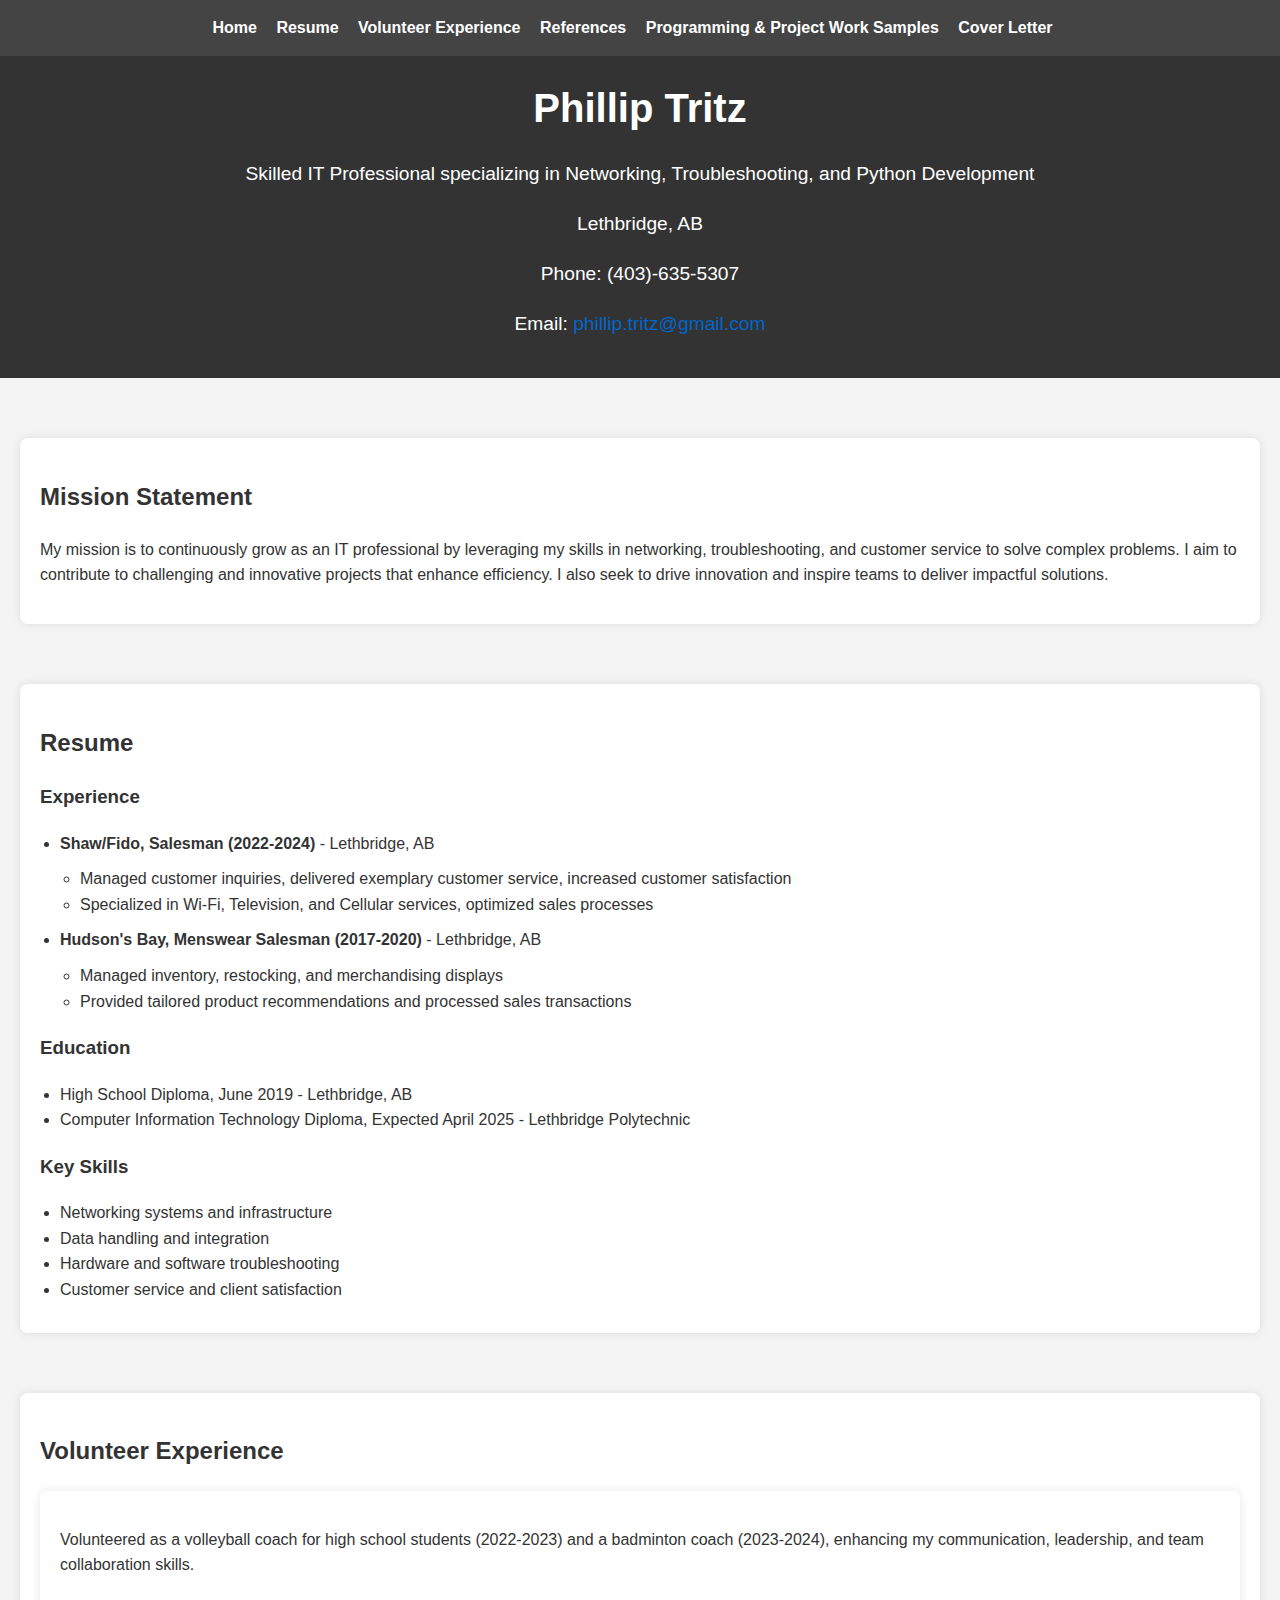
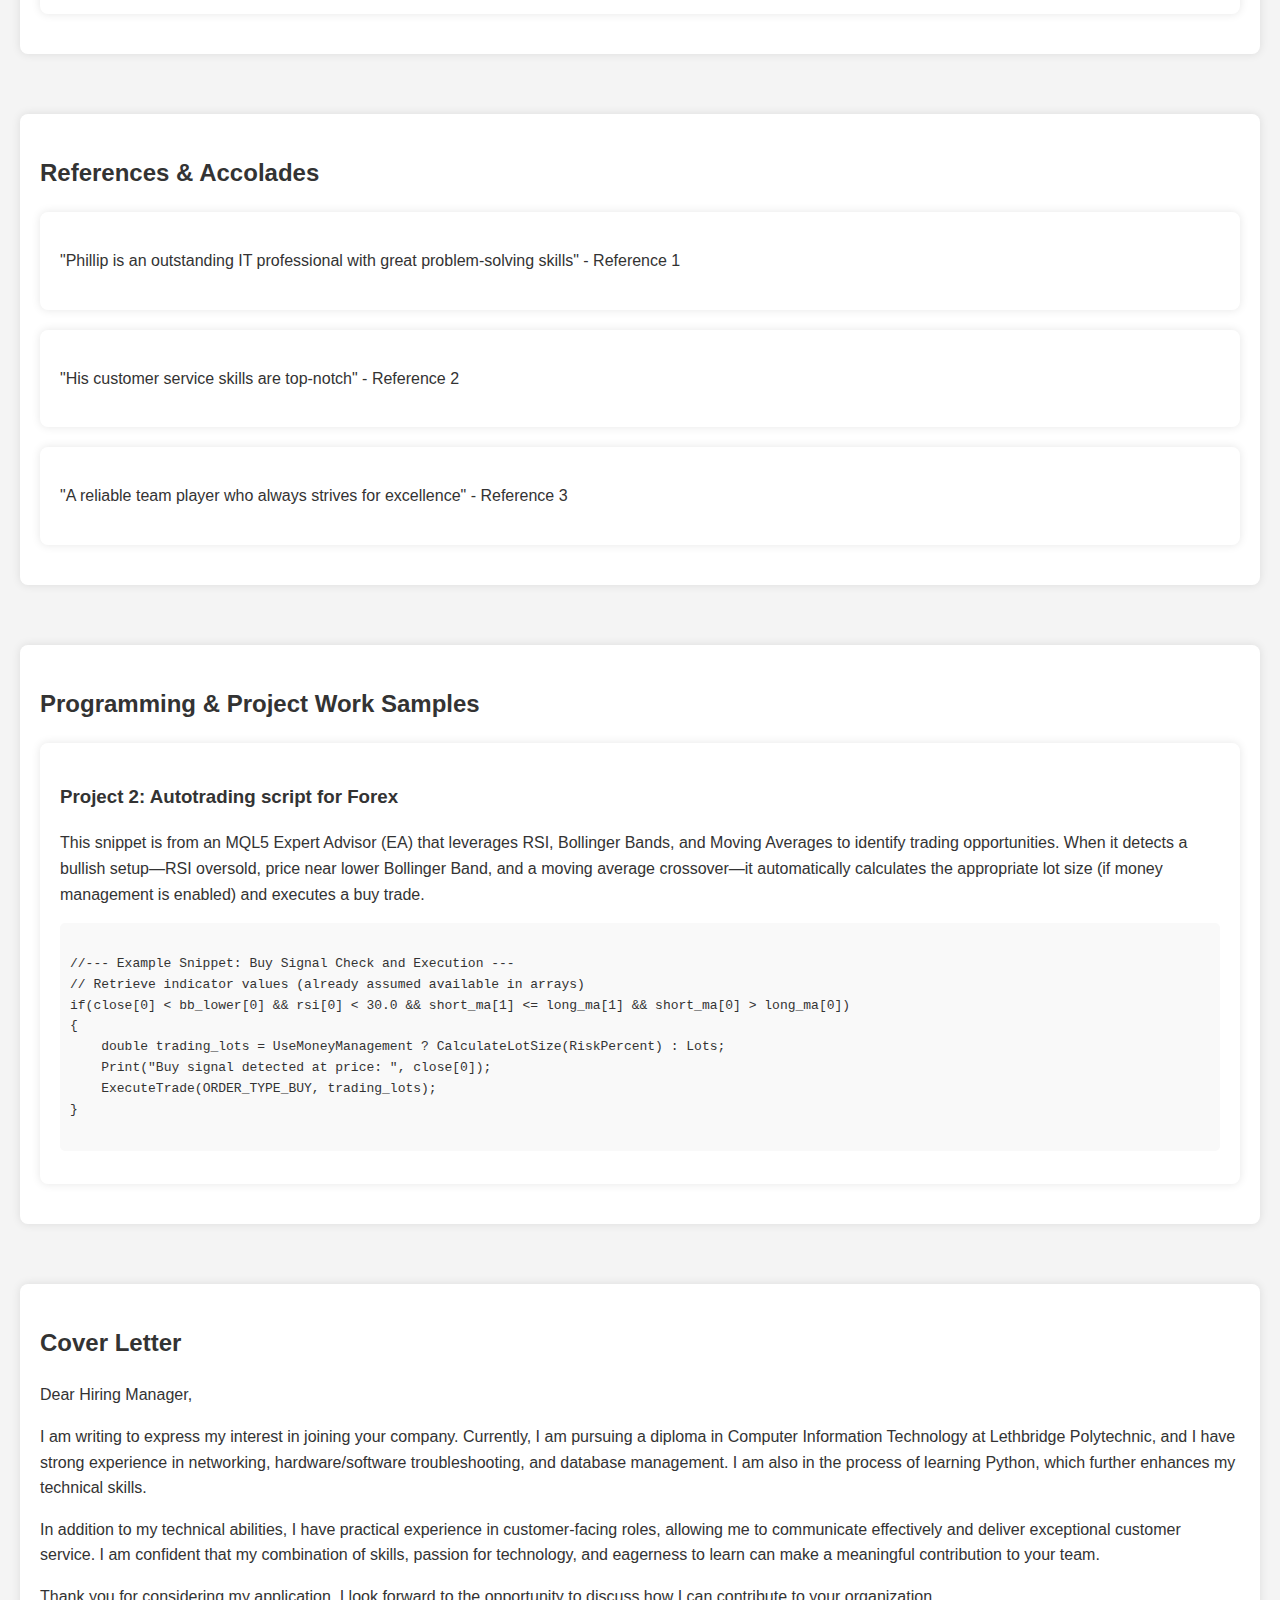
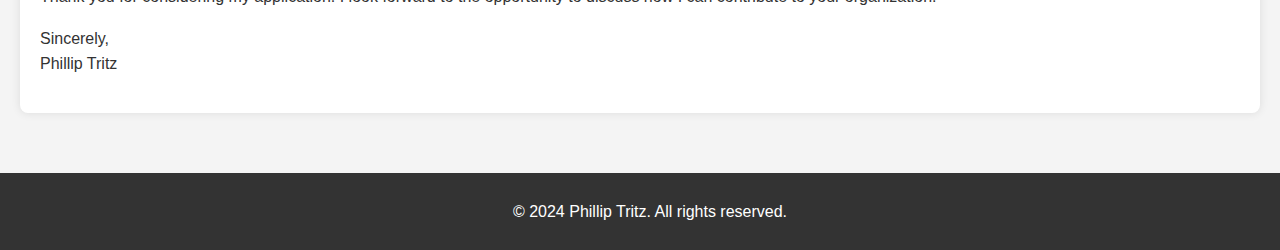
<file: index.html>
<!DOCTYPE html>
<html lang="en">
<head>
    <meta charset="UTF-8">
    <meta name="viewport" content="width=device-width, initial-scale=1.0">
    <title>Phillip Tritz - IT Portfolio</title>
    <link rel="stylesheet" href="styles.css">
</head>
<body>
    <nav>
        <ul>
            <li><a href="#mission">Home</a></li>
            <li><a href="#resume">Resume</a></li>
            <li><a href="#volunteer">Volunteer Experience</a></li>
            <li><a href="#references">References</a></li>
            <li><a href="#work-samples">Programming & Project Work Samples</a></li>
            <li><a href="#cover-letter">Cover Letter</a></li>
        </ul>
    </nav>

    <header>
        <h1>Phillip Tritz</h1>
        <p>Skilled IT Professional specializing in Networking, Troubleshooting, and Python Development</p>
        <address>
            <p>Lethbridge, AB</p>
            <p>Phone: (403)-635-5307</p>
            <p>Email: <a href="mailto:phillip.tritz@gmail.com">phillip.tritz@gmail.com</a></p>
        </address>
    </header>

    <section id="mission">
        <h2>Mission Statement</h2>
        <p>My mission is to continuously grow as an IT professional by leveraging my skills in networking, troubleshooting, and customer service to solve complex problems. I aim to contribute to challenging and innovative projects that enhance efficiency. I also seek to drive innovation and inspire teams to deliver impactful solutions.</p>
    </section>

    <section id="resume">
        <h2>Resume</h2>
        <h3>Experience</h3>
        <ul>
            <li>
                <strong>Shaw/Fido, Salesman (2022-2024)</strong> - Lethbridge, AB
                <ul>
                    <li>Managed customer inquiries, delivered exemplary customer service, increased customer satisfaction</li>
                    <li>Specialized in Wi-Fi, Television, and Cellular services, optimized sales processes</li>
                </ul>
            </li>
            <li>
                <strong>Hudson's Bay, Menswear Salesman (2017-2020)</strong> - Lethbridge, AB
                <ul>
                    <li>Managed inventory, restocking, and merchandising displays</li>
                    <li>Provided tailored product recommendations and processed sales transactions</li>
                </ul>
            </li>
        </ul>
        <h3>Education</h3>
        <ul>
            <li>High School Diploma, June 2019 - Lethbridge, AB</li>
            <li>Computer Information Technology Diploma, Expected April 2025 - Lethbridge Polytechnic</li>
        </ul>
        <h3>Key Skills</h3>
        <ul>
            <li>Networking systems and infrastructure</li>
            <li>Data handling and integration</li>
            <li>Hardware and software troubleshooting</li>
            <li>Customer service and client satisfaction</li>
        </ul>
    </section>

    <section id="volunteer">
        <h2>Volunteer Experience</h2>
        <div class="projects">
            <div class="project-card">
                <p>Volunteered as a volleyball coach for high school students (2022-2023) and a badminton coach (2023-2024), enhancing my communication, leadership, and team collaboration skills.</p>
            </div>
        </div>
    </section>

    <section id="references">
        <h2>References & Accolades</h2>
        <div class="projects">
            <div class="project-card">
                <p>"Phillip is an outstanding IT professional with great problem-solving skills" - Reference 1</p>
            </div>
            <div class="project-card">
                <p>"His customer service skills are top-notch" - Reference 2</p>
            </div>
            <div class="project-card">
                <p>"A reliable team player who always strives for excellence" - Reference 3</p>
            </div>
        </div>
    </section>

    <section id="work-samples">
        <h2>Programming & Project Work Samples</h2>
        <div class="projects">
            <div class="project-card">
                <h3>Project 2: Autotrading script for Forex</h3>
                <p>This snippet is from an MQL5 Expert Advisor (EA) that leverages RSI, Bollinger Bands, and Moving Averages to identify trading opportunities. When it detects a bullish setup—RSI oversold, price near lower Bollinger Band, and a moving average crossover—it automatically calculates the appropriate lot size (if money management is enabled) and executes a buy trade.</p>
                <pre><code>
//--- Example Snippet: Buy Signal Check and Execution ---
// Retrieve indicator values (already assumed available in arrays)
if(close[0] < bb_lower[0] && rsi[0] < 30.0 && short_ma[1] <= long_ma[1] && short_ma[0] > long_ma[0])
{
    double trading_lots = UseMoneyManagement ? CalculateLotSize(RiskPercent) : Lots;
    Print("Buy signal detected at price: ", close[0]);
    ExecuteTrade(ORDER_TYPE_BUY, trading_lots);
}
                </code></pre>
            </div>
        </div>
    </section>

    <section id="cover-letter">
        <h2>Cover Letter</h2>
        <p>Dear Hiring Manager,</p>
        <p>I am writing to express my interest in joining your company. Currently, I am pursuing a diploma in Computer Information Technology at Lethbridge Polytechnic, and I have strong experience in networking, hardware/software troubleshooting, and database management. I am also in the process of learning Python, which further enhances my technical skills.</p>
        <p>In addition to my technical abilities, I have practical experience in customer-facing roles, allowing me to communicate effectively and deliver exceptional customer service. I am confident that my combination of skills, passion for technology, and eagerness to learn can make a meaningful contribution to your team.</p>
        <p>Thank you for considering my application. I look forward to the opportunity to discuss how I can contribute to your organization.</p>
        <p>Sincerely,<br>Phillip Tritz</p>
    </section>

    <footer>
        <p>&copy; 2024 Phillip Tritz. All rights reserved.</p>
    </footer>

    <!-- JavaScript for smooth scrolling (optional) -->
    <script>
        document.querySelectorAll('a[href^="#"]').forEach(anchor => {
            anchor.addEventListener('click', function (e) {
                e.preventDefault();
                document.querySelector(this.getAttribute('href')).scrollIntoView({
                    behavior: 'smooth'
                });
            });
        });
    </script>
</body>
</html>
</file>
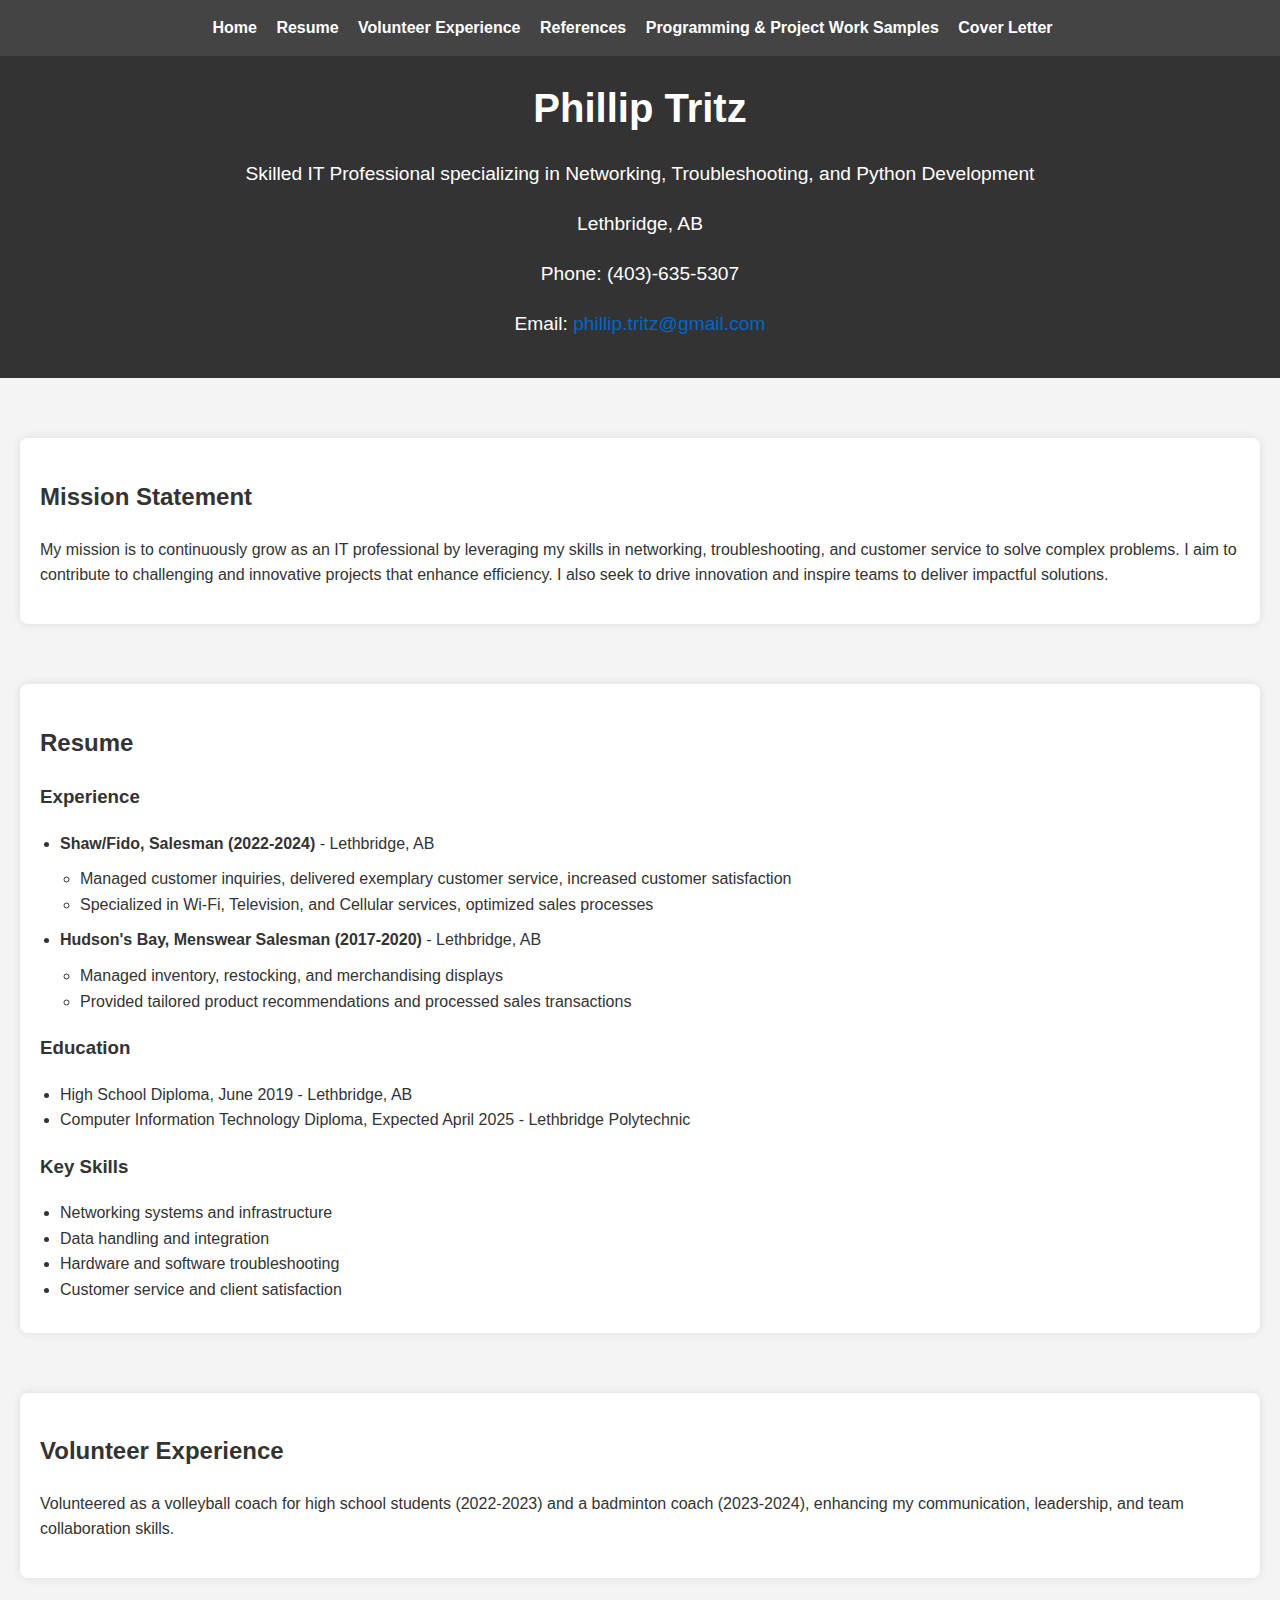
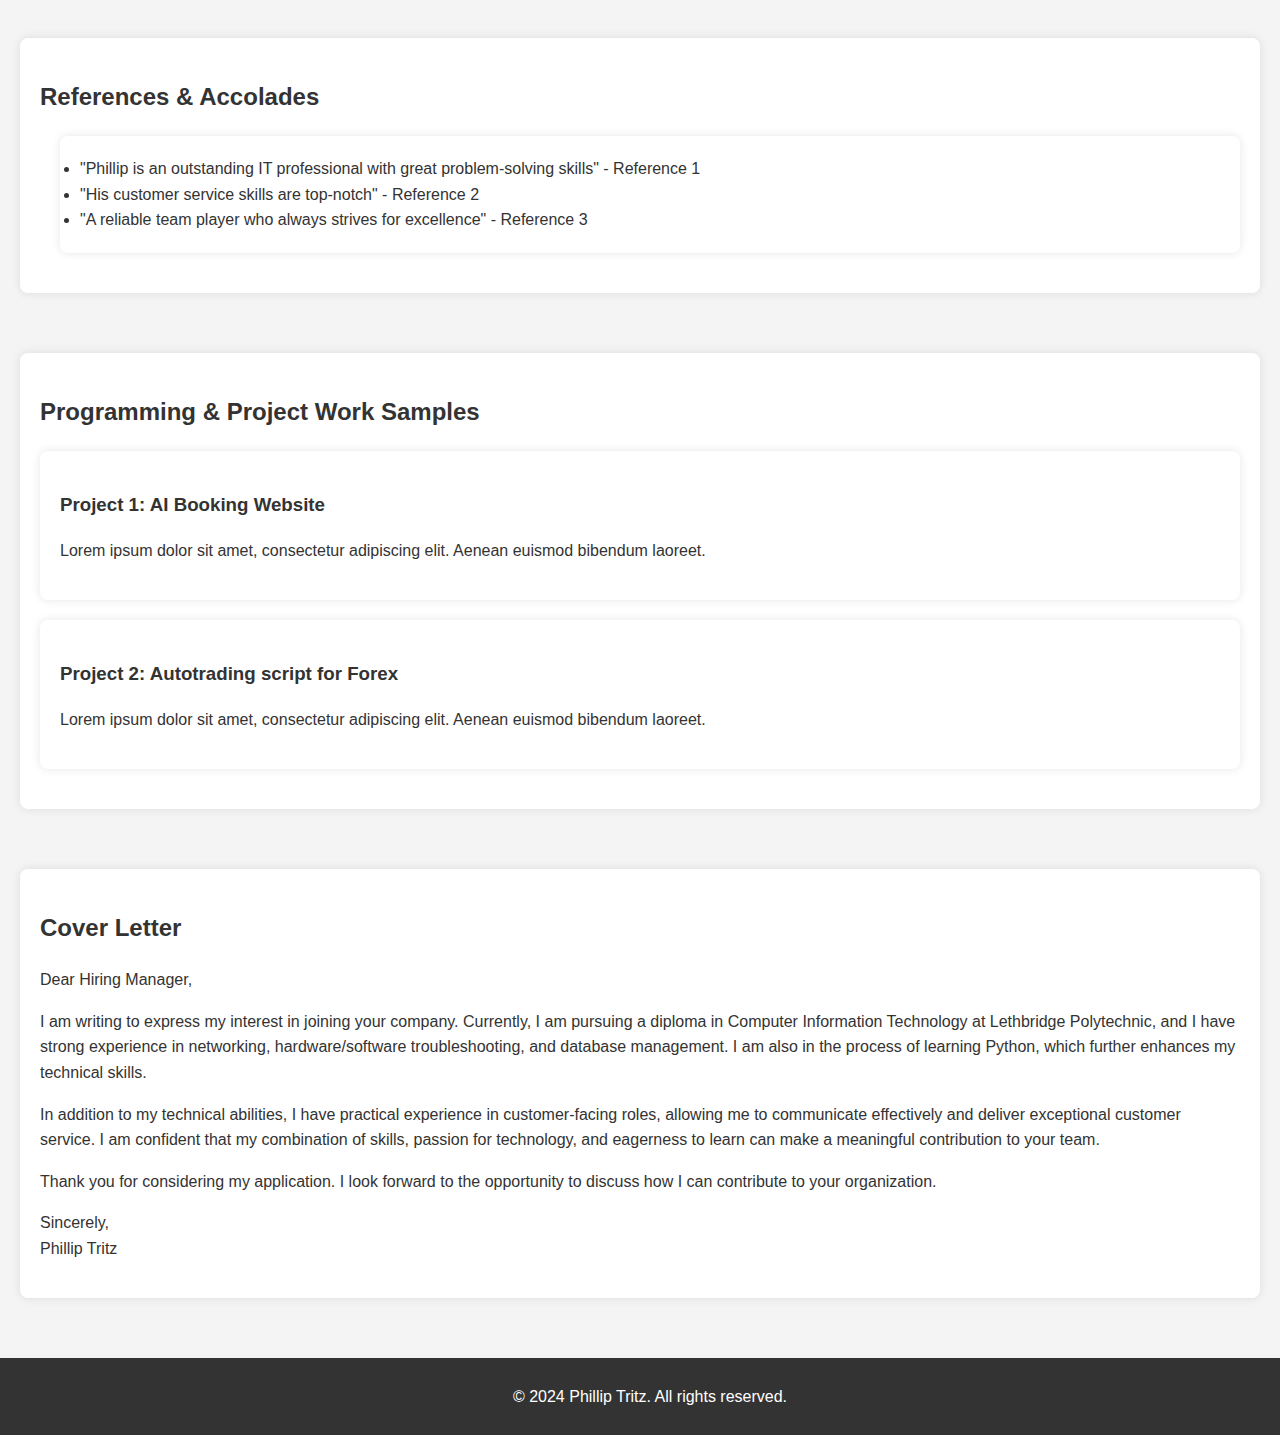
<file: portfolio.html>
<!DOCTYPE html>
<html lang="en">
<head>
    <meta charset="UTF-8">
    <meta name="viewport" content="width=device-width, initial-scale=1.0">
    <title>Phillip Tritz - IT Portfolio</title>
    <link rel="stylesheet" href="styles.css">
</head>
<body>
    <nav>
        <ul>
            <li><a href="#mission">Home</a></li>
            <li><a href="#resume">Resume</a></li>
            <li><a href="#volunteer">Volunteer Experience</a></li>
            <li><a href="#references">References</a></li>
            <li><a href="#work-samples">Programming & Project Work Samples</a></li>
            <li><a href="#cover-letter">Cover Letter</a></li>
        </ul>
    </nav>

    <header>
        <h1>Phillip Tritz</h1>
        <p>Skilled IT Professional specializing in Networking, Troubleshooting, and Python Development</p>
        <address>
            <p>Lethbridge, AB</p>
            <p>Phone: (403)-635-5307</p>
            <p>Email: <a href="mailto:phillip.tritz@gmail.com">phillip.tritz@gmail.com</a></p>
        </address>
    </header>

    <section id="mission">
        <h2>Mission Statement</h2>
        <p>My mission is to continuously grow as an IT professional by leveraging my skills in networking, troubleshooting, and customer service to solve complex problems. I aim to contribute to challenging and innovative projects that enhance efficiency. I also seek to drive innovation and inspire teams to deliver impactful solutions.</p>
    </section>

    <section id="resume">
        <h2>Resume</h2>
        <h3>Experience</h3>
        <ul>
            <li>
                <strong>Shaw/Fido, Salesman (2022-2024)</strong> - Lethbridge, AB
                <ul>
                    <li>Managed customer inquiries, delivered exemplary customer service, increased customer satisfaction</li>
                    <li>Specialized in Wi-Fi, Television, and Cellular services, optimized sales processes</li>
                </ul>
            </li>
            <li>
                <strong>Hudson's Bay, Menswear Salesman (2017-2020)</strong> - Lethbridge, AB
                <ul>
                    <li>Managed inventory, restocking, and merchandising displays</li>
                    <li>Provided tailored product recommendations and processed sales transactions</li>
                </ul>
            </li>
        </ul>
        <h3>Education</h3>
        <ul>
            <li>High School Diploma, June 2019 - Lethbridge, AB</li>
            <li>Computer Information Technology Diploma, Expected April 2025 - Lethbridge Polytechnic</li>
        </ul>
        <h3>Key Skills</h3>
        <ul>
            <li>Networking systems and infrastructure</li>
            <li>Data handling and integration</li>
            <li>Hardware and software troubleshooting</li>
            <li>Customer service and client satisfaction</li>
        </ul>
    </section>

    <section id="volunteer">
        <h2>Volunteer Experience</h2>
        <p>Volunteered as a volleyball coach for high school students (2022-2023) and a badminton coach (2023-2024), enhancing my communication, leadership, and team collaboration skills.</p>
    </section>

    <section id="references">
        <h2>References & Accolades</h2>
        <ul>
		
		<div class ="projects">
			<div class = "project-card">
            <li>"Phillip is an outstanding IT professional with great problem-solving skills" - Reference 1</li>
            <li>"His customer service skills are top-notch" - Reference 2</li>
            <li>"A reliable team player who always strives for excellence" - Reference 3</li>
			
		</div>
        </ul>
    </section>

    <section id="work-samples">
        <h2>Programming & Project Work Samples</h2>
        <div class="projects">
            <div class="project-card">
                <h3>Project 1: AI Booking Website</h3>
                <p>Lorem ipsum dolor sit amet, consectetur adipiscing elit. Aenean euismod bibendum laoreet.</p>
            </div>
            <div class="project-card">
                <h3>Project 2: Autotrading script for Forex</h3>
                <p>Lorem ipsum dolor sit amet, consectetur adipiscing elit. Aenean euismod bibendum laoreet.</p>
            </div>
       
    </section>

    <section id="cover-letter">
        <h2>Cover Letter</h2>
        <p>Dear Hiring Manager,</p>
        <p>I am writing to express my interest in joining your company. Currently, I am pursuing a diploma in Computer Information Technology at Lethbridge Polytechnic, and I have strong experience in networking, hardware/software troubleshooting, and database management. I am also in the process of learning Python, which further enhances my technical skills.</p>
        <p>In addition to my technical abilities, I have practical experience in customer-facing roles, allowing me to communicate effectively and deliver exceptional customer service. I am confident that my combination of skills, passion for technology, and eagerness to learn can make a meaningful contribution to your team.</p>
        <p>Thank you for considering my application. I look forward to the opportunity to discuss how I can contribute to your organization.</p>
        <p>Sincerely,<br>Phillip Tritz</p>
    </section>

    <footer>
        <p>&copy; 2024 Phillip Tritz. All rights reserved.</p>
    </footer>

    <!-- JavaScript for smooth scrolling (optional) -->
    <script>
        document.querySelectorAll('a[href^="#"]').forEach(anchor => {
            anchor.addEventListener('click', function (e) {
                e.preventDefault();
                document.querySelector(this.getAttribute('href')).scrollIntoView({
                    behavior: 'smooth'
                });
            });
        });
    </script>
</body>
</html>
</file>
<file: styles.css>
html {
    scroll-behaviour: smooth;
}
body {
    font-family: Arial, sans-serif;
    line-height: 1.6;
    margin: 0;
    padding: 0;
    background-color: #f4f4f4;
    color: #333;
}
nav {
    background-color: #444;
    padding: 15px;
    text-align: center;
    position: sticky;
    top: 0;
    z-index: 1000;
}
nav ul {
    list-style: none;
    padding: 0;
    margin: 0;
    display: inline-block;
}
nav ul li {
    display: inline;
    margin-right: 15px;
}
nav ul li a {
    color: #fff;
    text-decoration: none;
    font-weight: bold;
    transition: color 0.3s;
}
nav ul li a:hover {
    color: #ffa500;
}
header {
    background-color: #333;
    color: #fff;
    padding: 20px;
    text-align: center;
    margin-top: 0px;
}
header h1 {
    margin: 0;
    font-size: 2.5em;
}
header p {
    font-size: 1.2em;
}
address {
    margin-top: 10px;
    font-style: normal;
}
section {
    background: #fff;
    margin: 60px 20px;
    padding: 20px;
    border-radius: 8px;
    box-shadow: 0 0 10px rgba(0, 0, 0, 0.1);
    scroll-margin-top: 80px;
}
ul {
    margin: 10px 0;
    padding-left: 20px;
}
footer {
    background-color: #333;
    color: #fff;
    text-align: center;
    padding: 10px;
    bottom: 0;
    width: 100%;
}
a {
    color: #0066cc;
    text-decoration: none;
}
a:hover {
    text-decoration: underline;
}

/* Adjusted styles for projects and project-cards */
.projects {
    display: block;
}

.project-card {
    background: #fff;
    border-radius: 8px;
    box-shadow: 0 0 10px rgba(0, 0, 0, 0.1);
    padding: 20px;
    width: 100%; /* Make the card full width */
    box-sizing: border-box;
    margin-bottom: 20px; /* Add space between cards */
}

/* Code blocks styling */
.project-card pre code {
    white-space: pre-wrap;  /* Wrap long lines */
    display: block;
    overflow: auto; /* Add scroll if needed */
    background: #f9f9f9;
    padding: 10px;
    border-radius: 5px;
}
</file>
